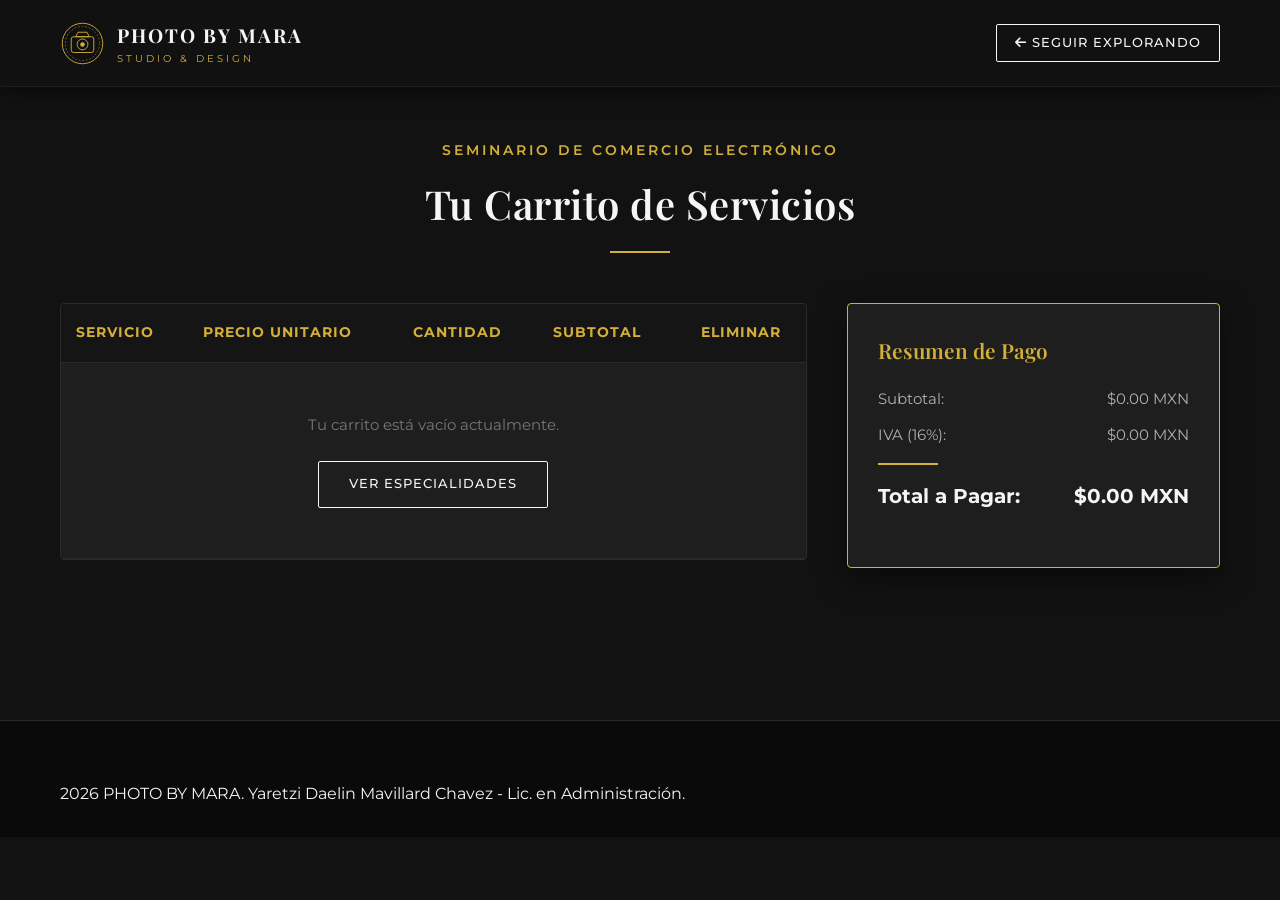
<file: carrito.html>
<!DOCTYPE html>
<html lang="es">
<head>
    <meta charset="UTF-8">
    <meta name="viewport" content="width=device-width, initial-scale=1.0">
    <title>Carrito de Compras | Photo by Mara</title>
    <!-- FontAwesome Icons -->
    <link rel="stylesheet" href="https://cdnjs.cloudflare.com/ajax/libs/font-awesome/6.4.0/css/all.min.css">
    <!-- Google Fonts -->
    <link rel="preconnect" href="https://fonts.googleapis.com">
    <link rel="preconnect" href="https://fonts.gstatic.com" crossorigin>
    <link href="https://fonts.googleapis.com/css2?family=Montserrat:wght@300;400;500;600;700&family=Playfair+Display:ital,wght@0,400;0,600;0,700;1,400&display=swap" rel="stylesheet">
    <!-- Estilos -->
    <link rel="stylesheet" href="estilos.css">
    <!-- SDK de PayPal (Usa la clave Sandbox de prueba 'sb') -->
    <script src="https://www.paypal.com/sdk/js?client-id=sb&currency=MXN"></script>
</head>
<body>

    <!-- NAVEGACIÓN -->
    <nav class="navbar scrolled">
        <div class="nav-container">
            <a href="index.html" class="brand-logo">
                <div class="logo-mark">
                    <svg viewBox="0 0 100 100" class="logo-svg">
                        <circle cx="50" cy="50" r="45" fill="none" stroke="#D4AF37" stroke-width="2"/>
                        <circle cx="50" cy="50" r="38" fill="none" stroke="#D4AF37" stroke-width="1" stroke-dasharray="4,4"/>
                        <path d="M 35,35 L 40,25 L 60,25 L 65,35 Z" fill="none" stroke="#D4AF37" stroke-width="2"/>
                        <rect x="25" y="35" width="50" height="35" rx="5" fill="none" stroke="#D4AF37" stroke-width="2"/>
                        <circle cx="50" cy="52" r="12" fill="none" stroke="#D4AF37" stroke-width="2"/>
                        <circle cx="50" cy="52" r="5" fill="#D4AF37"/>
                    </svg>
                </div>
                <div class="brand-text">
                    <span class="brand-name">PHOTO BY MARA</span>
                    <span class="brand-tagline">STUDIO & DESIGN</span>
                </div>
            </a>
            
            <div style="display: flex; align-items: center; gap: 15px;">
                <a href="index.html#servicios" class="btn btn-outline" style="padding: 8px 18px; font-size: 0.8rem;">
                    <i class="fas fa-arrow-left"></i> Seguir Explorando
                </a>
            </div>
        </div>
    </nav>

    <!-- DETALLE DEL CARRITO -->
    <section class="section" style="padding-top: 140px; min-height: 80vh;">
        <div class="container">
            <div class="section-header text-center">
                <span class="sub-heading">Seminario de Comercio Electrónico</span>
                <h1 class="section-title">Tu Carrito de Servicios</h1>
                <div class="divider"></div>
            </div>

            <div class="cart-wrapper">
                <!-- Tabla de Contenido del Carrito -->
                <div class="cart-table-container">
                    <table class="cart-table">
                        <thead>
                            <tr>
                                <th>Servicio</th>
                                <th>Precio Unitario</th>
                                <th>Cantidad</th>
                                <th>Subtotal</th>
                                <th style="text-align: center;">Eliminar</th>
                            </tr>
                        </thead>
                        <tbody id="cart-items-container">
                            <!-- Inyectado dinámicamente mediante JS -->
                        </tbody>
                    </table>
                </div>

                <!-- Resumen de Cuenta y Pago PayPal -->
                <div class="cart-summary-card">
                    <h3>Resumen de Pago</h3>
                    <div class="summary-line">
                        <span>Subtotal:</span>
                        <span id="cart-subtotal">$0.00 MXN</span>
                    </div>
                    <div class="summary-line">
                        <span>IVA (16%):</span>
                        <span id="cart-tax">$0.00 MXN</span>
                    </div>
                    <div class="divider" style="margin: 15px 0;"></div>
                    <div class="summary-line total-line">
                        <span>Total a Pagar:</span>
                        <span id="cart-total">$0.00 MXN</span>
                    </div>

                    <!-- Contenedor del Botón Interactivo de PayPal -->
                    <div id="paypal-button-container" style="margin-top: 25px;"></div>
                </div>
            </div>
        </div>
    </section>

    <!-- FOOTER -->
    <footer class="footer">
        <div class="container text-center">
            <p> 2026 PHOTO BY MARA. Yaretzi Daelin Mavillard Chavez - Lic. en Administración.</p>
        </div>
    </footer>

    <script src="script.js"></script>
</body>
</html>
</file>
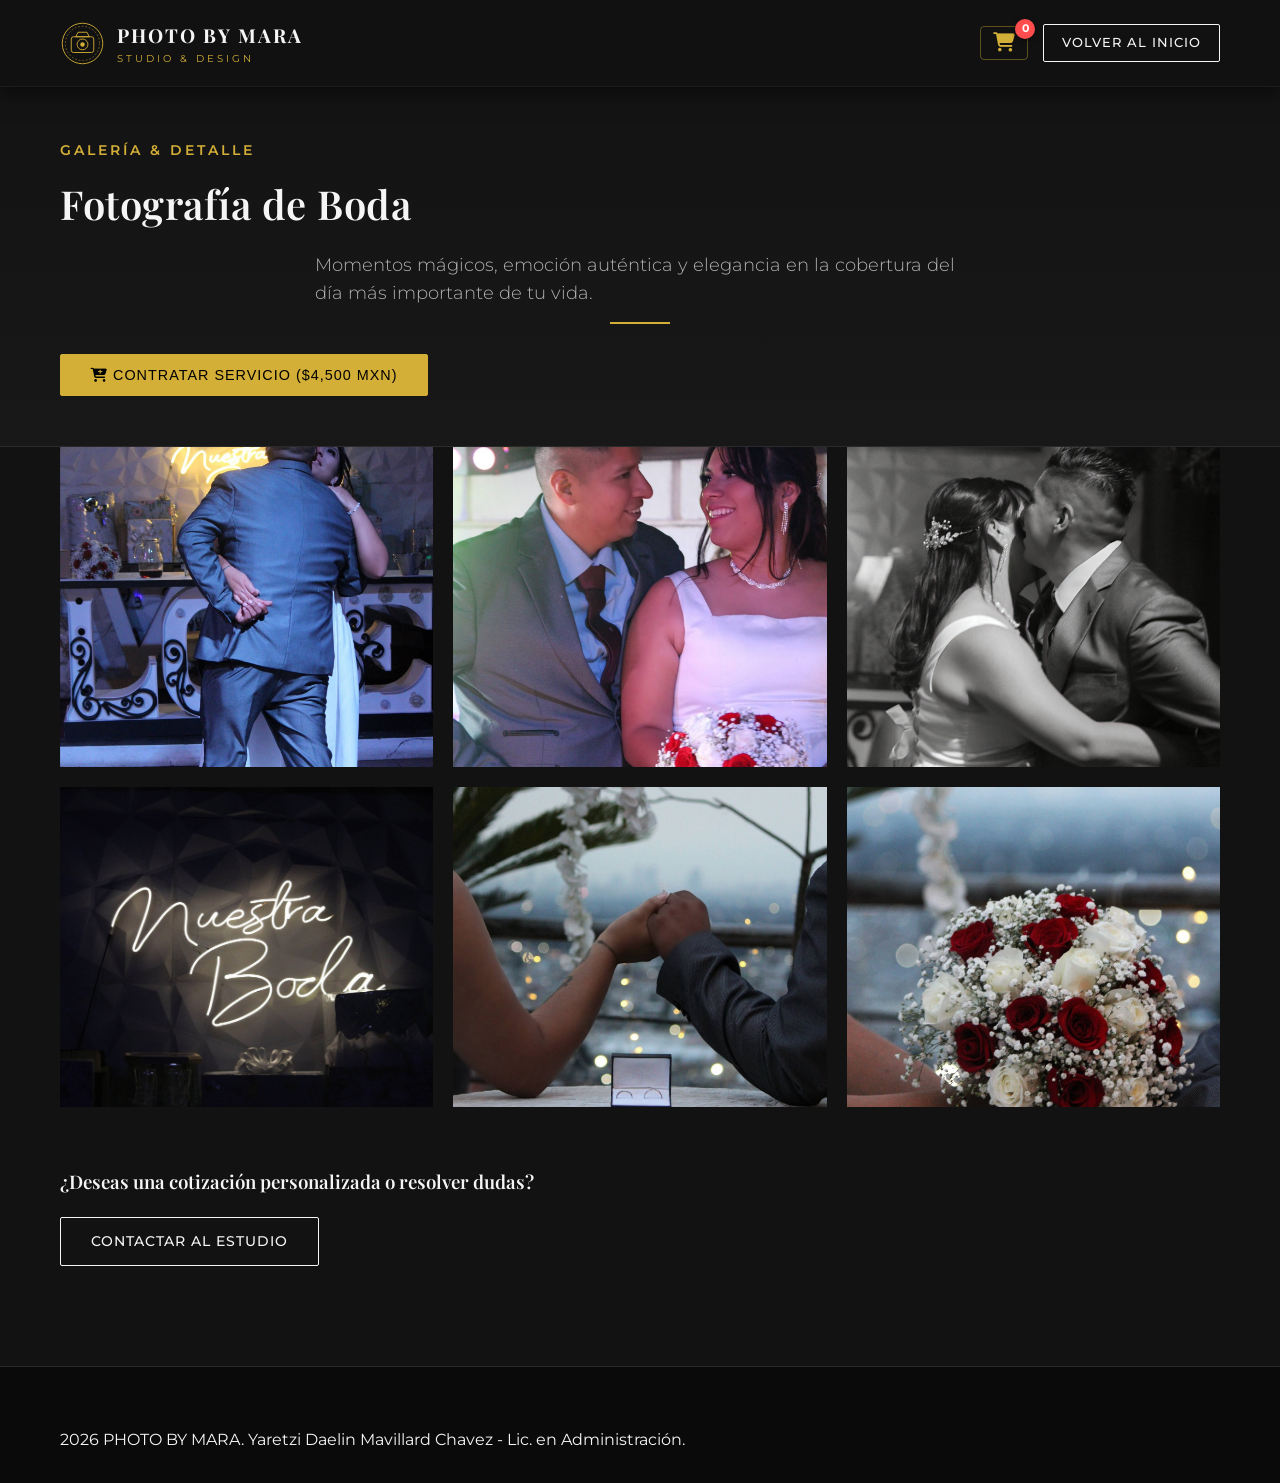
<file: servicio.html>
<!DOCTYPE html>
<html lang="es">
<head>
    <meta charset="UTF-8">
    <meta name="viewport" content="width=device-width, initial-scale=1.0">
    <title>Servicio | Photo by Mara</title>
    <!-- FontAwesome Icons -->
    <link rel="stylesheet" href="https://cdnjs.cloudflare.com/ajax/libs/font-awesome/6.4.0/css/all.min.css">
    <!-- Google Fonts -->
    <link rel="preconnect" href="https://fonts.googleapis.com">
    <link rel="preconnect" href="https://fonts.gstatic.com" crossorigin>
    <link href="https://fonts.googleapis.com/css2?family=Montserrat:wght@300;400;500;600;700&family=Playfair+Display:ital,wght@0,400;0,600;0,700;1,400&display=swap" rel="stylesheet">
    <!-- Hojas de Estilos -->
    <link rel="stylesheet" href="estilos.css">
    <link rel="stylesheet" href="servicio_styles.css">
</head>
<body>

    <!-- NAVEGACIÓN -->
    <nav class="navbar scrolled">
        <div class="nav-container">
            <a href="index.html" class="brand-logo">
                <div class="logo-mark">
                    <svg viewBox="0 0 100 100" class="logo-svg">
                        <circle cx="50" cy="50" r="45" fill="none" stroke="#D4AF37" stroke-width="2"/>
                        <circle cx="50" cy="50" r="38" fill="none" stroke="#D4AF37" stroke-width="1" stroke-dasharray="4,4"/>
                        <path d="M 35,35 L 40,25 L 60,25 L 65,35 Z" fill="none" stroke="#D4AF37" stroke-width="2"/>
                        <rect x="25" y="35" width="50" height="35" rx="5" fill="none" stroke="#D4AF37" stroke-width="2"/>
                        <circle cx="50" cy="52" r="12" fill="none" stroke="#D4AF37" stroke-width="2"/>
                        <circle cx="50" cy="52" r="5" fill="#D4AF37"/>
                    </svg>
                </div>
                <div class="brand-text">
                    <span class="brand-name">PHOTO BY MARA</span>
                    <span class="brand-tagline">STUDIO & DESIGN</span>
                </div>
            </a>
            
            <div style="display: flex; align-items: center; gap: 15px;">
                <!-- Icono de Carrito en la Barra Superior -->
                <a href="carrito.html" class="nav-cart-btn" aria-label="Ver Carrito de Compras">
                    <i class="fas fa-shopping-cart"></i>
                    <span class="cart-badge" id="cart-count">0</span>
                </a>
                <a href="index.html#servicios" class="btn btn-outline" style="padding: 8px 18px; font-size: 0.8rem;">Volver al Inicio</a>
            </div>
        </div>
    </nav>

    <!-- HEADER DEL SERVICIO -->
    <section class="section service-detail-header">
        <div class="container text-center">
            <span class="sub-heading">Galería & Detalle</span>
            <h1 class="section-title" id="service-title">Cargando Servicio...</h1>
            <p class="hero-description" id="service-desc" style="max-width: 650px; margin: 15px auto 0;">Galería de fotografías ilustrativas producidas por nuestro estudio.</p>
            <div class="divider"></div>

            <!-- Botón de Contratar / Agregar al Carrito dentro de esta vista individual -->
            <div style="margin-top: 30px;" id="service-action-container">
                <!-- Inyectado dinámicamente por JavaScript -->
            </div>
        </div>
    </section>

    <!-- GALERÍA DE IMÁGENES ILUSTRATIVAS -->
    <section class="section gallery-section" style="padding-top: 0;">
        <div class="container">
            <div class="gallery-grid" id="service-gallery">
                <!-- Se poblará dinámicamente con JavaScript -->
            </div>
            
            <div class="text-center" style="margin-top: 60px;">
                <h3 style="margin-bottom: 20px;">¿Deseas una cotización personalizada o resolver dudas?</h3>
                <a href="index.html#contacto" class="btn btn-outline">Contactar al Estudio</a>
            </div>
        </div>
    </section>

    <!-- FOOTER -->
    <footer class="footer">
        <div class="container text-center">
            <p> 2026 PHOTO BY MARA. Yaretzi Daelin Mavillard Chavez - Lic. en Administración.</p>
        </div>
    </footer>

    <script src="script.js"></script>
</body>
</html>
</file>
<file: estilos.css>
/* ==========================================================================
   RESET & VARIABLES GLOBALES
   ========================================================================== */
:root {
    --bg-dark: #121212;
    --bg-card: #1E1E1E;
    --bg-alt: #181818;
    --accent-gold: #D4AF37;
    --accent-gold-hover: #F3E5AB;
    --text-primary: #F5F5F5;
    --text-secondary: #B0B0B0;
    --text-muted: #777777;
    --border-color: #2A2A2A;
    --font-heading: 'Playfair Display', serif;
    --font-body: 'Montserrat', sans-serif;
    --transition: all 0.3s cubic-bezier(0.25, 0.8, 0.25, 1);
}

* {
    margin: 0;
    padding: 0;
    box-sizing: border-box;
}

html {
    scroll-behavior: smooth;
}

body {
    font-family: var(--font-body);
    background-color: var(--bg-dark);
    color: var(--text-primary);
    line-height: 1.6;
    overflow-x: hidden;
}

/* ==========================================================================
   ESTILOS TIPOGRÁFICOS Y COMPONENTES
   ========================================================================== */
h1, h2, h3, h4 {
    font-family: var(--font-heading);
    font-weight: 600;
    color: var(--text-primary);
}

a {
    text-decoration: none;
    color: inherit;
    transition: var(--transition);
}

.gold-text {
    color: var(--accent-gold);
}

.container {
    max-width: 1200px;
    margin: 0 auto;
    padding: 0 20px;
}

.section {
    padding: 100px 0;
}

.bg-alt {
    background-color: var(--bg-alt);
}

.section-header {
    margin-bottom: 50px;
}

.section-header.text-center {
    text-align: center;
}

.sub-heading {
    font-size: 0.85rem;
    text-transform: uppercase;
    letter-spacing: 3px;
    color: var(--accent-gold);
    font-weight: 600;
    display: block;
    margin-bottom: 10px;
}

.section-title {
    font-size: 2.5rem;
    letter-spacing: 0.5px;
}

.divider {
    width: 60px;
    height: 2px;
    background-color: var(--accent-gold);
    margin: 15px auto 0;
}

/* Botones */
.btn {
    display: inline-block;
    padding: 12px 30px;
    border-radius: 2px;
    font-size: 0.9rem;
    font-weight: 500;
    letter-spacing: 1px;
    text-transform: uppercase;
    cursor: pointer;
    border: 1px solid transparent;
    transition: var(--transition);
}

.btn-primary {
    background-color: var(--accent-gold);
    color: #000;
    border-color: var(--accent-gold);
}

.btn-primary:hover {
    background-color: transparent;
    color: var(--accent-gold);
}

.btn-outline {
    background-color: transparent;
    color: var(--text-primary);
    border-color: var(--text-primary);
}

.btn-outline:hover {
    border-color: var(--accent-gold);
    color: var(--accent-gold);
}

.btn-block {
    display: block;
    width: 100%;
}

/* ==========================================================================
   NAVEGACIÓN (NAVBAR)
   ========================================================================== */
.navbar {
    position: fixed;
    top: 0;
    left: 0;
    width: 100%;
    z-index: 1000;
    background-color: rgba(18, 18, 18, 0.85);
    backdrop-filter: blur(10px);
    border-bottom: 1px solid rgba(255, 255, 255, 0.05);
    transition: var(--transition);
}

.navbar.scrolled {
    padding: 5px 0;
    box-shadow: 0 5px 20px rgba(0,0,0,0.5);
}

.nav-container {
    max-width: 1200px;
    margin: 0 auto;
    padding: 15px 20px;
    display: flex;
    justify-content: space-between;
    align-items: center;
}

.brand-logo {
    display: flex;
    align-items: center;
    gap: 12px;
}

.logo-mark {
    width: 45px;
    height: 45px;
}

.brand-text {
    display: flex;
    flex-direction: column;
}

.brand-name {
    font-family: var(--font-heading);
    font-size: 1.2rem;
    letter-spacing: 2px;
    font-weight: 700;
    color: var(--text-primary);
}

.brand-tagline {
    font-size: 0.6rem;
    letter-spacing: 3px;
    color: var(--accent-gold);
}

.nav-menu {
    display: flex;
    list-style: none;
    gap: 30px;
}

.nav-link {
    font-size: 0.85rem;
    text-transform: uppercase;
    letter-spacing: 1px;
    color: var(--text-secondary);
    position: relative;
    padding: 5px 0;
}

.nav-link::after {
    content: '';
    position: absolute;
    bottom: 0;
    left: 0;
    width: 0;
    height: 1px;
    background-color: var(--accent-gold);
    transition: var(--transition);
}

.nav-link:hover, .nav-link.active {
    color: var(--accent-gold);
}

.nav-link:hover::after, .nav-link.active::after {
    width: 100%;
}

.mobile-toggle {
    display: none;
    background: none;
    border: none;
    color: var(--text-primary);
    font-size: 1.5rem;
    cursor: pointer;
}

/* ==========================================================================
   HERO SECTION
   ========================================================================== */
.hero {
    height: 100vh;
    position: relative;
    display: flex;
    align-items: center;
    justify-content: center;
    text-align: center;
    padding: 0 20px;
}

.hero-bg {
    position: absolute;
    top: 0;
    left: 0;
    width: 100%;
    height: 100%;
    background: url('https://images.unsplash.com/photo-1492691527719-9d1e07e534b4?auto=format&fit=crop&w=1920&q=80') center/cover no-repeat;
    filter: brightness(0.4);
    z-index: 1;
}

.hero-overlay {
    position: absolute;
    top: 0;
    left: 0;
    width: 100%;
    height: 100%;
    background: radial-gradient(circle, rgba(0,0,0,0.3) 0%, rgba(18,18,18,0.9) 100%);
    z-index: 2;
}

.hero-content {
    position: relative;
    z-index: 3;
    max-width: 800px;
}

.hero-subtitle {
    font-size: 0.9rem;
    text-transform: uppercase;
    letter-spacing: 4px;
    color: var(--accent-gold);
    display: block;
    margin-bottom: 15px;
}

.hero-title {
    font-size: 3.5rem;
    line-height: 1.2;
    margin-bottom: 20px;
}

.hero-description {
    font-size: 1.1rem;
    color: var(--text-secondary);
    margin-bottom: 35px;
    font-weight: 300;
}

.hero-actions {
    display: flex;
    gap: 20px;
    justify-content: center;
}

.scroll-down-indicator {
    position: absolute;
    bottom: 30px;
    left: 50%;
    transform: translateX(-50%);
    z-index: 3;
    color: var(--text-secondary);
    font-size: 1.2rem;
    animation: bounce 2s infinite;
}

/* ==========================================================================
   QUIÉNES SOMOS
   ========================================================================== */
.about-grid {
    display: grid;
    grid-template-columns: 1fr 1fr;
    gap: 60px;
    align-items: center;
}

.about-image-wrapper {
    position: relative;
}

.about-image-frame {
    position: relative;
    border: 1px solid var(--accent-gold);
    padding: 15px;
}

.about-img {
    width: 100%;
    height: auto;
    display: block;
    filter: grayscale(20%);
    transition: var(--transition);
}

.about-image-frame:hover .about-img {
    filter: grayscale(0%);
}

.experience-badge {
    position: absolute;
    bottom: -25px;
    right: -25px;
    background-color: var(--accent-gold);
    color: #000;
    padding: 20px;
    display: flex;
    flex-direction: column;
    align-items: center;
    box-shadow: 0 10px 30px rgba(0,0,0,0.5);
}

.experience-badge .years {
    font-family: var(--font-heading);
    font-size: 2.2rem;
    font-weight: 700;
    line-height: 1;
}

.experience-badge .label {
    font-size: 0.75rem;
    text-transform: uppercase;
    letter-spacing: 1px;
    font-weight: 600;
}

.about-text {
    color: var(--text-secondary);
    margin-bottom: 20px;
    font-size: 0.95rem;
}

.values-grid {
    display: grid;
    grid-template-columns: 1fr 1fr;
    gap: 20px;
    margin-top: 30px;
}

.value-item {
    display: flex;
    gap: 15px;
    align-items: flex-start;
}

.value-icon {
    font-size: 1.5rem;
    color: var(--accent-gold);
    margin-top: 5px;
}

.value-item h4 {
    font-size: 1rem;
    margin-bottom: 5px;
}

.value-item p {
    font-size: 0.8rem;
    color: var(--text-muted);
}

/* ==========================================================================
   SERVICIOS
   ========================================================================== */
.services-grid {
    display: grid;
    grid-template-columns: repeat(auto-fit, minmax(300px, 1fr));
    gap: 30px;
}

.service-card {
    background-color: var(--bg-card);
    padding: 40px 30px;
    border: 1px solid var(--border-color);
    transition: var(--transition);
    position: relative;
    top: 0;
}

.service-card:hover {
    top: -10px;
    border-color: var(--accent-gold);
    box-shadow: 0 15px 30px rgba(0,0,0,0.3);
}

.card-icon {
    font-size: 2.5rem;
    color: var(--accent-gold);
    margin-bottom: 25px;
}

.service-card h3 {
    font-size: 1.3rem;
    margin-bottom: 15px;
}

.service-card p {
    color: var(--text-secondary);
    font-size: 0.9rem;
}

/* ==========================================================================
   GALERÍA PORTAFOLIO
   ========================================================================== */
.gallery-grid {
    display: grid;
    grid-template-columns: repeat(auto-fill, minmax(280px, 1fr));
    gap: 20px;
}

.gallery-item {
    position: relative;
    height: 320px;
    overflow: hidden;
    cursor: pointer;
}

.gallery-item img {
    width: 100%;
    height: 100%;
    object-fit: cover;
    transition: var(--transition);
}

.gallery-overlay {
    position: absolute;
    top: 0;
    left: 0;
    width: 100%;
    height: 100%;
    background: linear-gradient(to top, rgba(0,0,0,0.9) 0%, rgba(0,0,0,0.2) 60%, rgba(0,0,0,0) 100%);
    display: flex;
    flex-direction: column;
    justify-content: flex-end;
    padding: 25px;
    opacity: 0;
    transition: var(--transition);
}

.gallery-item:hover img {
    transform: scale(1.08);
}

.gallery-item:hover .gallery-overlay {
    opacity: 1;
}

.gallery-overlay h4 {
    font-size: 1.2rem;
    color: var(--text-primary);
}

.gallery-overlay p {
    font-size: 0.85rem;
    color: var(--accent-gold);
}

/* ==========================================================================
   CONTACTO & REDES SOCIALES
   ========================================================================== */
.contact-wrapper {
    display: grid;
    grid-template-columns: 1fr 1fr;
    gap: 50px;
}

.info-list {
    margin: 30px 0;
}

.info-item {
    display: flex;
    align-items: center;
    gap: 15px;
    margin-bottom: 20px;
    color: var(--text-secondary);
}

.info-item i {
    color: var(--accent-gold);
    font-size: 1.2rem;
    width: 25px;
}

.social-container {
    margin-top: 40px;
}

.social-container h4 {
    font-size: 1rem;
    margin-bottom: 15px;
    letter-spacing: 1px;
}

.social-links {
    display: flex;
    gap: 15px;
}

.social-links a {
    width: 45px;
    height: 45px;
    border: 1px solid var(--border-color);
    display: flex;
    align-items: center;
    justify-content: center;
    color: var(--text-primary);
    border-radius: 50%;
    font-size: 1.1rem;
}

.social-links a:hover {
    border-color: var(--accent-gold);
    background-color: var(--accent-gold);
    color: #000;
    transform: translateY(-3px);
}

.contact-form-card {
    background-color: var(--bg-card);
    padding: 40px;
    border: 1px solid var(--border-color);
}

.form-group {
    margin-bottom: 20px;
}

.form-group label {
    display: block;
    font-size: 0.85rem;
    text-transform: uppercase;
    letter-spacing: 1px;
    margin-bottom: 8px;
    color: var(--text-secondary);
}

.form-group input,
.form-group select,
.form-group textarea {
    width: 100%;
    padding: 12px 15px;
    background-color: var(--bg-dark);
    border: 1px solid var(--border-color);
    color: var(--text-primary);
    font-family: var(--font-body);
    font-size: 0.95rem;
    outline: none;
    transition: var(--transition);
}

.form-group input:focus,
.form-group select:focus,
.form-group textarea:focus {
    border-color: var(--accent-gold);
}

/* ==========================================================================
   FOOTER
   ========================================================================== */
.footer {
    background-color: #0A0A0A;
    padding: 60px 0 30px;
    border-top: 1px solid var(--border-color);
}

.footer-top {
    display: grid;
    grid-template-columns: 2fr 1fr 1fr;
    gap: 40px;
    margin-bottom: 40px;
}

.footer-logo {
    font-family: var(--font-heading);
    font-size: 1.3rem;
    letter-spacing: 2px;
    color: var(--accent-gold);
    display: block;
    margin-bottom: 10px;
}

.footer-brand p {
    color: var(--text-muted);
    font-size: 0.85rem;
    max-width: 300px;
}

.footer-links, .footer-legal {
    display: flex;
    flex-direction: column;
    gap: 10px;
}

.footer-links a, .footer-legal a {
    color: var(--text-secondary);
    font-size: 0.85rem;
}

.footer-links a:hover, .footer-legal a:hover {
    color: var(--accent-gold);
}

.footer-bottom {
    text-align: center;
    padding-top: 30px;
    border-top: 1px solid rgba(255,255,255,0.05);
    font-size: 0.8rem;
    color: var(--text-muted);
}

/* ==========================================================================
   VENTANAS MODALES (TÉRMINOS Y PRIVACIDAD)
   ========================================================================== */
.modal {
    position: fixed;
    top: 0;
    left: 0;
    width: 100%;
    height: 100%;
    z-index: 2000;
    display: flex;
    align-items: center;
    justify-content: center;
    opacity: 0;
    visibility: hidden;
    transition: var(--transition);
}

.modal.active {
    opacity: 1;
    visibility: visible;
}

.modal-overlay {
    position: absolute;
    top: 0;
    left: 0;
    width: 100%;
    height: 100%;
    background-color: rgba(0,0,0,0.8);
    backdrop-filter: blur(5px);
}

.modal-container {
    position: relative;
    z-index: 2001;
    background-color: var(--bg-card);
    border: 1px solid var(--accent-gold);
    width: 90%;
    max-width: 700px;
    max-height: 80vh;
    display: flex;
    flex-direction: column;
    box-shadow: 0 20px 50px rgba(0,0,0,0.8);
    transform: translateY(20px);
    transition: var(--transition);
}

.modal.active .modal-container {
    transform: translateY(0);
}

.modal-sm {
    max-width: 450px;
}

.modal-header {
    padding: 20px 25px;
    border-bottom: 1px solid var(--border-color);
    display: flex;
    justify-content: space-between;
    align-items: center;
}

.modal-header h3 {
    font-size: 1.3rem;
    color: var(--accent-gold);
}

.modal-close-btn {
    background: none;
    border: none;
    color: var(--text-secondary);
    font-size: 1.8rem;
    cursor: pointer;
    line-height: 1;
}

.modal-close-btn:hover {
    color: var(--accent-gold);
}

/* Icono de Carrito en Navbar */
.nav-cart-btn {
    position: relative;
    display: flex;
    align-items: center;
    justify-content: center;
    color: var(--accent-gold, #D4AF37);
    font-size: 1.2rem;
    padding: 6px 12px;
    border: 1px solid rgba(212, 175, 55, 0.4);
    border-radius: 4px;
    transition: var(--transition, all 0.3s ease);
}

.nav-cart-btn:hover {
    background-color: var(--accent-gold, #D4AF37);
    color: #000;
}

.cart-badge {
    position: absolute;
    top: -8px;
    right: -8px;
    background-color: #ff4d4d;
    color: #ffffff;
    font-size: 0.7rem;
    font-weight: 700;
    width: 20px;
    height: 20px;
    border-radius: 50%;
    display: flex;
    align-items: center;
    justify-content: center;
    box-shadow: 0 2px 5px rgba(0,0,0,0.5);
}

/* Notificación flotante (Toast) al agregar al carrito */
.cart-toast {
    position: fixed;
    bottom: -100px;
    right: 30px;
    background-color: #1E1E1E;
    border: 1px solid var(--accent-gold, #D4AF37);
    color: var(--text-primary, #F5F5F5);
    padding: 15px 25px;
    border-radius: 4px;
    box-shadow: 0 10px 30px rgba(0, 0, 0, 0.7);
    z-index: 3000;
    display: flex;
    align-items: center;
    gap: 12px;
    font-size: 0.9rem;
    transition: all 0.4s ease;
}

.cart-toast.show {
    bottom: 30px;
}

.cart-toast i {
    color: var(--accent-gold, #D4AF37);
    font-size: 1.2rem;
}

.cart-toast a {
    color: var(--accent-gold, #D4AF37);
    text-decoration: underline;
    font-weight: 600;
    margin-left: 10px;
}

/* ==========================================================================
   ESTILOS DE LA PÁGINA DEL CARRITO
   ========================================================================== */
.cart-wrapper {
    display: grid;
    grid-template-columns: 2fr 1fr;
    gap: 40px;
    align-items: start;
    margin-top: 30px;
}

.cart-table-container {
    background-color: var(--bg-card, #1E1E1E);
    border: 1px solid var(--border-color, #2A2A2A);
    border-radius: 4px;
    overflow-x: auto;
}

.cart-table {
    width: 100%;
    border-collapse: collapse;
    text-align: left;
}

.cart-table th {
    background-color: #151515;
    padding: 18px 15px;
    color: var(--accent-gold, #D4AF37);
    font-size: 0.85rem;
    text-transform: uppercase;
    letter-spacing: 1px;
    border-bottom: 1px solid var(--border-color, #2A2A2A);
}

.cart-table td {
    padding: 20px 15px;
    border-bottom: 1px solid rgba(255, 255, 255, 0.05);
    font-size: 0.95rem;
    color: var(--text-primary, #F5F5F5);
}

.cart-summary-card {
    background-color: var(--bg-card, #1E1E1E);
    border: 1px solid var(--accent-gold, #D4AF37);
    padding: 30px;
    border-radius: 4px;
    box-shadow: 0 10px 30px rgba(0,0,0,0.5);
}

.cart-summary-card h3 {
    font-size: 1.3rem;
    margin-bottom: 20px;
    color: var(--accent-gold, #D4AF37);
}

.summary-line {
    display: flex;
    justify-content: space-between;
    margin-bottom: 12px;
    color: var(--text-secondary, #B0B0B0);
    font-size: 0.95rem;
}

.total-line {
    font-size: 1.25rem;
    font-weight: 700;
    color: var(--text-primary, #F5F5F5);
}

.btn-qty {
    background: var(--bg-dark, #121212);
    border: 1px solid var(--border-color, #2A2A2A);
    color: var(--text-primary, #F5F5F5);
    width: 28px;
    height: 28px;
    border-radius: 3px;
    cursor: pointer;
    font-weight: 600;
    transition: var(--transition, all 0.3s ease);
}

.btn-qty:hover {
    border-color: var(--accent-gold, #D4AF37);
    color: var(--accent-gold, #D4AF37);
}

.btn-remove {
    background: none;
    border: none;
    color: #ff4d4d;
    cursor: pointer;
    font-size: 1.1rem;
    transition: var(--transition, all 0.3s ease);
}

.btn-remove:hover {
    transform: scale(1.2);
}

@media (max-width: 992px) {
    .cart-wrapper {
        grid-template-columns: 1fr;
    }
}
</file>
<file: servicio_styles.css>
/* ==========================================================================
   ESTILOS ESPECÍFICOS PARA LA PÁGINA DE SERVICIOS (servicios.css)
   ========================================================================== */

/* 1. CONTROL STRICTO DEL LOGO (Evita que el SVG ocupe toda la pantalla) */
.logo-mark {
    width: 45px !important;
    height: 45px !important;
    max-width: 45px !important;
    max-height: 45px !important;
    flex-shrink: 0;
    display: flex;
    align-items: center;
    justify-content: center;
}

.logo-mark svg,
.logo-svg {
    width: 100% !important;
    height: 100% !important;
    max-width: 45px !important;
    max-height: 45px !important;
    display: block;
}

/* 2. HEADER PRINCIPAL DE LA PÁGINA DE SERVICIO */
.service-detail-header {
    padding-top: 140px;
    padding-bottom: 50px;
    background: linear-gradient(180deg, rgba(18,18,18,0.95) 0%, rgba(24,24,24,1) 100%);
    position: relative;
    border-bottom: 1px solid var(--border-color, #2A2A2A);
}

.service-badge-tag {
    display: inline-flex;
    align-items: center;
    gap: 8px;
    padding: 6px 16px;
    background-color: rgba(212, 175, 55, 0.1);
    border: 1px solid var(--accent-gold, #D4AF37);
    color: var(--accent-gold, #D4AF37);
    border-radius: 20px;
    font-size: 0.8rem;
    letter-spacing: 2px;
    text-transform: uppercase;
    margin-bottom: 15px;
}

/* 3. TARJETAS INDIVIDUALES DE LA GALERÍA DE SERVICIOS */
.service-gallery-card {
    background-color: var(--bg-card, #1E1E1E);
    border: 1px solid var(--border-color, #2A2A2A);
    border-radius: 4px;
    overflow: hidden;
    transition: var(--transition, all 0.3s ease);
    position: relative;
}

.service-gallery-card:hover {
    border-color: var(--accent-gold, #D4AF37);
    transform: translateY(-8px);
    box-shadow: 0 15px 35px rgba(0, 0, 0, 0.5);
}

.service-img-wrapper {
    position: relative;
    height: 300px;
    overflow: hidden;
}

.service-img-wrapper img {
    width: 100%;
    height: 100%;
    object-fit: cover;
    transition: transform 0.5s ease;
}

.service-gallery-card:hover .service-img-wrapper img {
    transform: scale(1.08);
}

.service-img-overlay {
    position: absolute;
    top: 0;
    left: 0;
    width: 100%;
    height: 100%;
    background: linear-gradient(to top, rgba(0,0,0,0.85) 0%, rgba(0,0,0,0.1) 60%);
    opacity: 0;
    transition: var(--transition, all 0.3s ease);
    display: flex;
    align-items: flex-end;
    padding: 20px;
}

.service-gallery-card:hover .service-img-overlay {
    opacity: 1;
}

.service-card-info {
    padding: 20px;
    border-top: 1px solid rgba(255, 255, 255, 0.05);
}

.service-card-info h4 {
    font-size: 1.1rem;
    color: var(--text-primary, #F5F5F5);
    margin-bottom: 5px;
}

.service-card-info p {
    font-size: 0.85rem;
    color: var(--accent-gold, #D4AF37);
}

/* 4. BOTONES Y ENLACES DE SERVICIOS */
.btn-service-link {
    display: inline-flex;
    align-items: center;
    gap: 8px;
    margin-top: 20px;
    font-size: 0.85rem;
    font-weight: 600;
    color: var(--accent-gold, #D4AF37);
    text-transform: uppercase;
    letter-spacing: 1px;
    transition: var(--transition, all 0.3s ease);
}

.btn-service-link i {
    margin-left: 5px;
    transition: var(--transition, all 0.3s ease);
}

.btn-service-link:hover {
    color: var(--text-primary, #F5F5F5);
    transform: translateX(5px);
}
</file>
